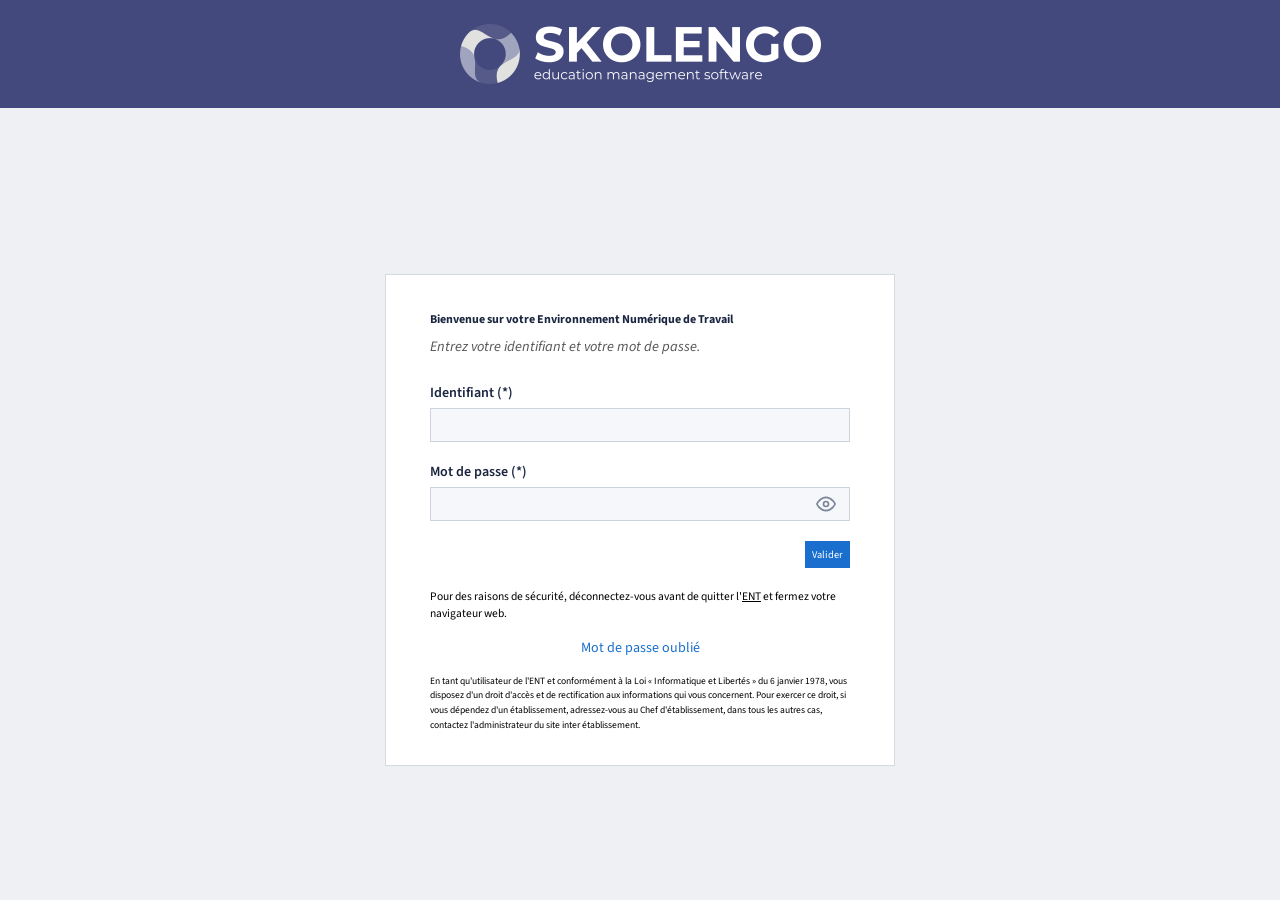
<file: index.html>
<!doctype html>
<html lang="fr">
	<head>
		<meta charset="UTF-8" />
		<meta name="viewport" content="width=device-width, initial-scale=1.0" />
		<title>
			Bienvenue sur votre Environnement Numérique de Travail - Authentification
		</title>
		<link
			rel="shortcut icon"
			href="https://cdn1.skolengo.com/images/favicon.ico"
			type="image/x-icon"
		/>
		<link
			href="https://fonts.googleapis.com/css2?family=Source+Sans+3:wght@400;600;700&family=Source+Serif+4:ital@0;1&display=swap"
			rel="stylesheet"
		/>
		<style>
			*,
			*::before,
			*::after {
				box-sizing: border-box;
				margin: 0;
				padding: 0;
			}

			:root {
				--blue-dark: #43497d;
				--blue-mid: #3a5298;
				--blue-btn: #1a6fce;
				--blue-btn-h: #155cad;
				--blue-link: #1a6fce;
				--gray-bg: #eef0f3;
				--gray-border: #cdd3db;
				--text-main: #222;
				--text-muted: #555;
				--text-label: #1a2540;
				--white: #fff;
				--radius: 4px;
				--shadow: 0 2px 12px rgba(0, 0, 0, 0.12);
			}

			body {
				font-family: "Source Sans 3", sans-serif;
				background: var(--gray-bg);
				min-height: 100vh;
				display: flex;
				flex-direction: column;
			}

			/* ── HEADER ── */
			header {
				display: flex;
				justify-content: center;
				background-color: #43497d;
				width: 100%;
				padding: 24px;
				margin-bottom: 2rem;
			}

			.logo-wrap {
				display: flex;
				align-items: center;
				justify-content: center;
				gap: 12px;
				text-decoration: none;
			}

			/* SVG logo reproduced from memory / simplified */
			.logo-icon {
				width: 54px;
				height: 54px;
			}

			.logo-text {
				color: var(--white);
			}
			.logo-text .brand {
				font-size: 2rem;
				font-weight: 700;
				letter-spacing: 2px;
				display: block;
				line-height: 1;
			}
			.logo-text .tagline {
				font-size: 0.72rem;
				letter-spacing: 0.08em;
				opacity: 0.85;
				display: block;
			}

			/* ── MAIN ── */
			main {
				flex: 1;
				display: flex;
				align-items: center;
				justify-content: center;
				padding: 40px 16px;
			}

			.card {
				background: var(--white);
				border: 1px solid #d5d9e0;
				padding: 36px 44px 32px;
				width: 100%;
				max-width: 510px;
				animation: fadeUp 0.45s ease both;
			}

			@keyframes fadeUp {
				from {
					opacity: 0;
					transform: translateY(18px);
				}
				to {
					opacity: 1;
					transform: translateY(0);
				}
			}

			.card h1 {
				font-size: 0.75rem;
				font-weight: 700;
				color: var(--text-label);
				margin-bottom: 8px;
			}

			.subtitle {
				font-size: 0.9rem;
				font-style: italic;
				color: var(--text-muted);
				margin-bottom: 26px;
			}

			/* form */
			.field {
				margin-bottom: 20px;
			}

			label {
				display: block;
				font-size: 0.88rem;
				font-weight: 600;
				color: var(--text-label);
				margin-bottom: 5px;
			}

			.required {
				font-weight: 600;
			}

			input[type="text"],
			input[type="password"] {
				width: 100%;
				padding: 5px 6px;
				border: 1px solid var(--gray-border);
				font-size: 0.95rem;
				font-family: inherit;
				color: var(--text-main);
				background: #f5f7fa;
				outline: none;
				transition:
					border-color 0.2s,
					box-shadow 0.2s;
			}

			input[type="text"]:focus,
			input[type="password"]:focus {
				border-color: var(--blue-mid);
				background: var(--white);
			}

			.pwd-wrap {
				position: relative;
			}

			.pwd-wrap input {
				padding-right: 44px;
			}

			.toggle-pwd {
				position: absolute;
				right: 10px;
				top: 50%;
				transform: translateY(-50%);
				background: none;
				border: none;
				cursor: pointer;
				color: #7a8599;
				padding: 4px;
				display: flex;
				align-items: center;
				transition: color 0.2s;
			}
			.toggle-pwd:hover {
				color: var(--blue-mid);
			}

			.btn-row {
				display: flex;
				justify-content: flex-end;
				margin-top: 6px;
				margin-bottom: 20px;
			}

			button.valider {
				background: var(--blue-btn);
				color: var(--white);
				font-family: inherit;
				font-size: 0.65rem;
				font-weight: normal;
				border: none;
				padding: 6px 7px;
				cursor: pointer;
				transition:
					background 0.18s,
					transform 0.1s;
			}

			button.valider:hover {
				background: var(--blue-btn-h);
			}
			button.valider:active {
				transform: scale(0.97);
			}

			.security-note {
				font-size: 0.72rem;
				color: bl;
				line-height: 1.5;
				margin-bottom: 15px;
			}

			u {
				border-bottom: 1px solid dashed black;
			}

			.forgot {
				display: block;
				text-align: center;
				font-size: 0.88rem;
				color: var(--blue-link);
				text-decoration: none;
				transition: color 0.2s;
			}
			.forgot:hover {
				color: var(--blue-btn-h);
				text-decoration: underline;
			}

			.legal {
				font-size: 0.6rem;
				color: black;
				line-height: 1.55;
				padding-top: 16px;
			}

			/* error message */
			.error-msg {
				display: none;
				background: #fde8e8;
				border: 1px solid #f5b5b5;
				color: #c0392b;
				font-size: 0.85rem;
				padding: 8px 12px;
				margin-bottom: 16px;
			}

			.error-msg.show {
				display: block;
			}
		</style>
	</head>
	<body>
		<header>
			<a class="logo-wrap" href="#">
				<!-- Skolengo logo mark (simplified SVG) -->
				<img src="./assets/logo.png" alt="" />
			</a>
		</header>

		<main>
			<div class="card">
				<h1>Bienvenue sur votre Environnement Numérique de Travail</h1>
				<p class="subtitle">Entrez votre identifiant et votre mot de passe.</p>

				<div class="error-msg" id="errorMsg" role="alert">
					Vous devez entrer votre mot de passe. Vous devez entrer votre
					identifiant.
				</div>

				<div class="field">
					<label for="username"
						>Identifiant <span class="required">(*)</span></label
					>
					<input
						type="text"
						id="username"
						name="username"
						autocomplete="username"
						placeholder=""
					/>
				</div>

				<div class="field">
					<label for="password"
						>Mot de passe <span class="required">(*)</span></label
					>
					<div class="pwd-wrap">
						<input
							type="password"
							id="password"
							name="password"
							autocomplete="current-password"
						/>
						<button
							type="button"
							class="toggle-pwd"
							id="togglePwd"
							aria-label="Afficher / masquer le mot de passe"
						>
							<!-- eye icon -->
							<svg
								id="eyeIcon"
								width="20"
								height="20"
								viewBox="0 0 24 24"
								fill="none"
								stroke="currentColor"
								stroke-width="2"
								stroke-linecap="round"
								stroke-linejoin="round"
							>
								<path d="M1 12s4-8 11-8 11 8 11 8-4 8-11 8-11-8-11-8z" />
								<circle cx="12" cy="12" r="3" />
							</svg>
							<svg
								id="eyeOffIcon"
								width="20"
								height="20"
								viewBox="0 0 24 24"
								fill="none"
								stroke="currentColor"
								stroke-width="2"
								stroke-linecap="round"
								stroke-linejoin="round"
								style="display: none"
							>
								<path
									d="M17.94 17.94A10.07 10.07 0 0 1 12 20c-7 0-11-8-11-8a18.45 18.45 0 0 1 5.06-5.94"
								/>
								<path
									d="M9.9 4.24A9.12 9.12 0 0 1 12 4c7 0 11 8 11 8a18.5 18.5 0 0 1-2.16 3.19"
								/>
								<line x1="1" y1="1" x2="23" y2="23" />
							</svg>
						</button>
					</div>
				</div>

				<div class="btn-row">
					<button class="valider" id="submitBtn" type="button">Valider</button>
				</div>

				<p class="security-note">
					Pour des raisons de sécurité, déconnectez-vous avant de quitter l'<u
						>ENT</u
					>
					et fermez votre navigateur web.
				</p>

				<a href="#" class="forgot">Mot de passe oublié</a>

				<p class="legal">
					En tant qu'utilisateur de l'ENT et conformément à la Loi «
					Informatique et Libertés » du 6 janvier 1978, vous disposez d'un droit
					d'accès et de rectification aux informations qui vous concernent. Pour
					exercer ce droit, si vous dépendez d'un établissement, adressez-vous
					au Chef d'établissement, dans tous les autres cas, contactez
					l'administrateur du site inter établissement.
				</p>
			</div>
		</main>

		<script>
			// Toggle password visibility
			const pwdInput = document.getElementById("password");
			const toggleBtn = document.getElementById("togglePwd");
			const eyeOn = document.getElementById("eyeIcon");
			const eyeOff = document.getElementById("eyeOffIcon");

			toggleBtn.addEventListener("click", () => {
				const show = pwdInput.type === "password";
				pwdInput.type = show ? "text" : "password";
				eyeOn.style.display = show ? "none" : "block";
				eyeOff.style.display = show ? "block" : "none";
			});

			// Submit handler (demo: shows error if fields empty)
			document.getElementById("submitBtn").addEventListener("click", () => {
				const u = document.getElementById("username").value.trim();
				const p = document.getElementById("password").value.trim();
				const err = document.getElementById("errorMsg");

				if (!u || !p) {
					err.textContent =
						"Vous devez entrer votre mot de passe. Vous devez entrer votre identifiant.";
					err.classList.add("show");
					return;
				}

				// Simulated auth check
				err.classList.remove("show");
				const btn = document.getElementById("submitBtn");
				btn.textContent = "Connexion…";
				btn.disabled = true;

				setTimeout(() => {
					// Demo: always show error (no real backend)
					err.textContent =
						"Identifiant ou mot de passe incorrect. Veuillez réessayer.";
					err.classList.add("show");
					btn.textContent = "Valider";
					btn.disabled = false;
				}, 900);
			});

			// Allow Enter key to submit
			document.addEventListener("keydown", (e) => {
				if (e.key === "Enter") document.getElementById("submitBtn").click();
			});
		</script>
	</body>
</html>
</file>
